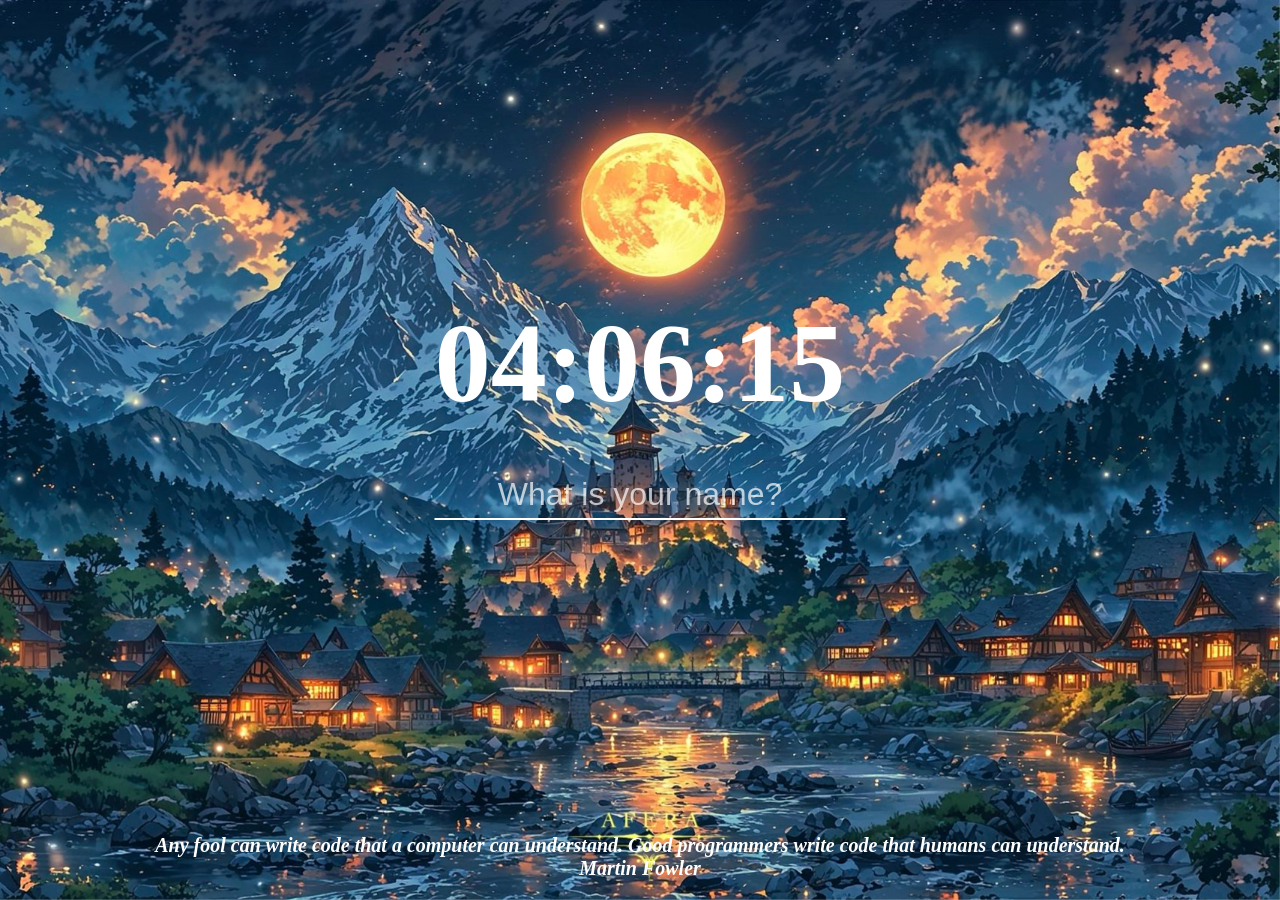
<file: index.html>
<!DOCTYPE html>
<html lang="en">
<head>
    <meta charset="UTF-8">
    <meta name="viewport" content="width=device-width, initial-scale=1.0">
    <link rel="stylesheet" href="./css/style.css" />
    <title>Momentum App</title>
</head>
<body>

    <h2 id="clock">00:00:00</h2>
    
    <div id="input-area">
        <form id="login-form" class="hidden">
        <input 
            required 
            maxlength="15" 
            type="text" 
            placeholder="What is your name?" 
        />
        <input type="submit" value="LogIn" />
        </form>

        <h1 id="greeting" class="hidden"></h1>

        <form id="todo-form" class="hidden">
            <input type="text" placeholder="Write a To Do and Press" required/>
        </form>
        <ul id="todo-list"></ul>
    </div>

    <div id="quote">
        <span></span>
        <span></span>
    </div>

    <div id="weather">
        <span></span>
        <span></span>
    </div>

    <script src="./js/greeting.js"></script>
    <script src="./js/clock.js"></script>
    <script src="./js/quotes.js"></script>
    <script src="./js/background.js"></script>
    <script src="./js/todo.js"></script>
    <script src="./js/weather.js"></script>

</body>
</html>
</file>
<file: css/style.css>
body {
    display: flex;
    flex-direction: column;
    justify-content: center;
    align-items: center;
    height: 100vh;
    margin: 0;
}

body > img {
    position: fixed;
    top: 0;
    left: 0;
    width:  100%;
    height: 100%;
    object-fit: cover;
    z-index: -1;
}

#clock {
    position: absolute;
    top: 30%;
    left: 50%;
    transform: translate(-50%, -50%);
    color: white;
    font-size: 7em;
}

#input-area {
    position: absolute;
    top: calc(50% + 1em + 5px);
    left: 50%;
    transform: translateX(-50%);
    display: flex;
    flex-direction: column;
    align-items: center;
}

input {
    border: none;
    border-bottom: 2px solid white;
    background: transparent;
    color: white;
    font-size: 2em;
    padding: 5px;
    outline: none;
}

input::placeholder {
    color: rgba(255, 255, 255, 0.7);
    font-style: thin;
}

#greeting {
    color: white;
    font-style: italic;
    font-size: 2.5em;
    margin: 0;
    padding: 0 0 0.5em 0;
}

#login-form input[type="submit"] {
    display: none;
}

#login-form input[placeholder="What is your name?" ],
#todo-form input[placeholder="Write a To Do and Press"] {
    text-align: center;
}

#todo-list {
    max-height: 135px;
    max-width: 400px;
    min-width: 0.5px;
    overflow-y: hidden;
    overflow-x: hidden;
    display: flex;
    flex-direction: column; 
    align-items: center;
    scrollbar-width: thin;
    scrollbar-color: rgba(255,255,255,0.5) transparent;
    margin: 0;
}

#todo-list::-webkit-scrollbar {
  display: none;
}

#todo-list:hover {
  overflow-y: auto;
  overflow-x: auto;
  scrollbar-width: thin;
  scrollbar-color: rgba(255,255,255,0.5) transparent;
}

#todo-list:hover::-webkit-scrollbar {
  display: block;
  width: 8px;
}

#todo-list:hover::-webkit-scrollbar-track {
  background: transparent;
  border-radius: 10px;
}

#todo-list:hover::-webkit-scrollbar-thumb {
  background: rgba(255, 255, 255, 0.4);
  border-radius: 10px;
  border: 2px solid transparent;
}

#todo-list li {
    color: white;
    font-weight: bold;
    font-size: 1.5em;
    display: flex;
    align-items: center;
    list-style: none;
}

.todo-remove-btn {
    border: none;
    background: transparent;
    color: white;
    width: 24px;
    height: 24px;
    font-weight: bold;
    cursor: pointer;
}

#quote {
    color: white;
    position: fixed;
    bottom: 20px;
    font-style: italic;
}

#quote > span {
    display: flex;
    flex-direction: column;
    align-items: center;
    font-weight: bold;
    font-size: 20px;
}

#weather {
    display: flex;
    flex-direction: column;
    justify-content: center;
    align-items: center;
    position: fixed;
    color: white;
    top: 20px;
    right: 20px;
    text-align: right;
    color: white;
    font-weight: bold;
    font-size: 25px;
    font-style: italic;
}

#weather span:last-child {
    font-weight: thin;
    font-size: 15px;
}

.hidden {
    display: none;
}
</file>
